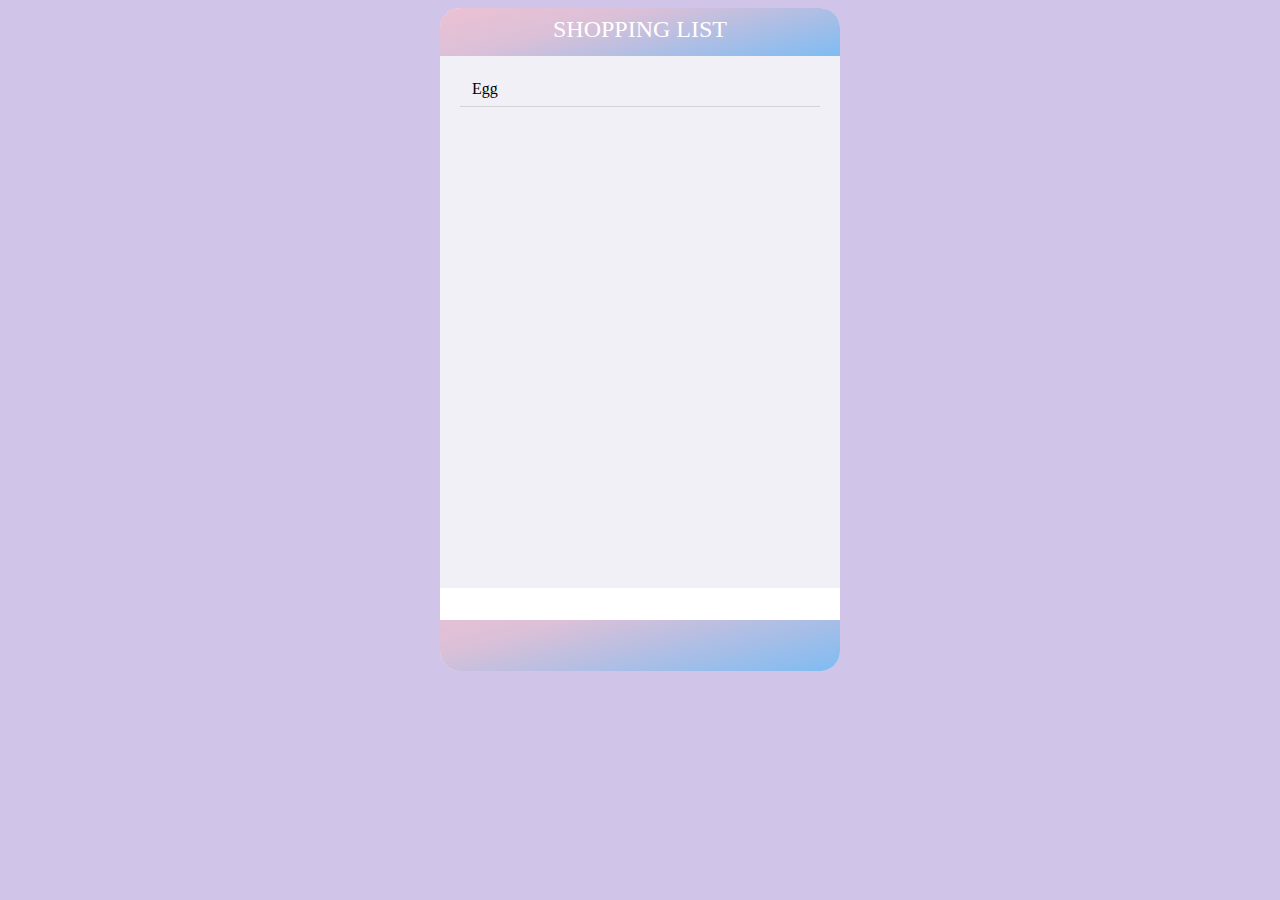
<file: List/index.html>
<!DOCTYPE html>
<html lang="en">
<head>
    <meta charset="UTF-8">
    <meta http-equiv="X-UA-Compatible" content="IE=edge">
    <meta name="viewport" content="width=device-width, initial-scale=1.0">
    <title>Document</title>



    <!-- 폰트어썸 -->
    <link rel="stylesheet" href="https://pro.fontawesome.com/releases/v5.10.0/css/all.css" integrity="sha384-AYmEC3Yw5cVb3ZcuHtOA93w35dYTsvhLPVnYs9eStHfGJvOvKxVfELGroGkvsg+p" crossorigin="anonymous"/>
    <script src="index.js" defer></script>

    <link rel="stylesheet" href="index.css">

</head>
<body>
    <section class="list">
        <header class="header">SHOPPING LIST</header>
        <ul class="items">
            <li class="item_row">
                <div class="item">
                    <span class="item_name" id="listName">Egg</span>
                    <button class="item_trash">
                        <i class="far fa-trash-alt"></i>
                    </button>
                </div>
                <div class="divider"></div>
            </li>
        </ul>
        <footer class="footer">
            <input type="text" class="input" />
            <button class="footer-button">
                <i class="far fa-plus-square" ></i>
            </button>
        </footer>
    </section>

    




</body>
</html>
</file>
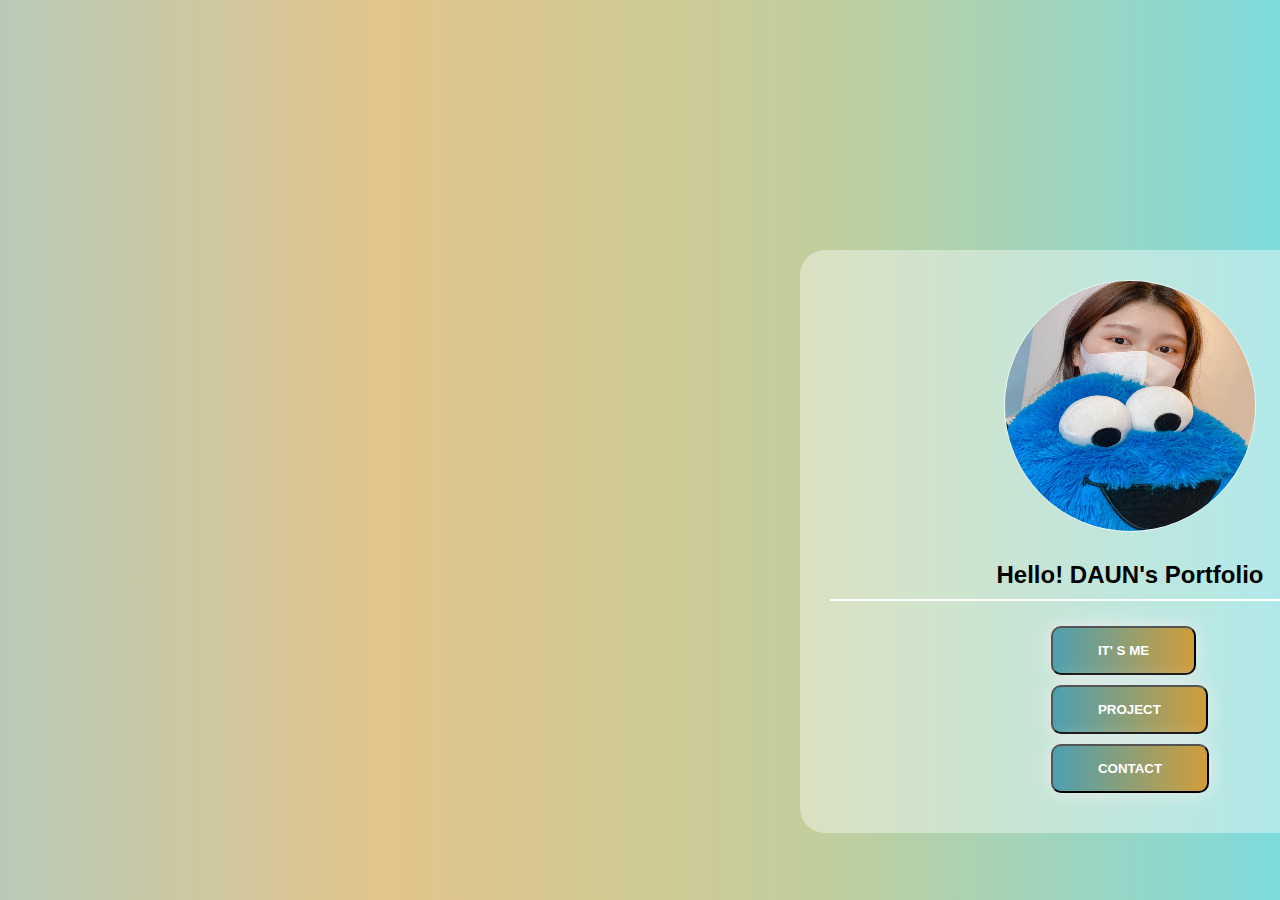
<file: portfolio/index.html>
<!DOCTYPE html>
<html lang="en">

<head>
    <meta charset="UTF-8">
    <meta http-equiv="X-UA-Compatible" content="IE=edge">
    <meta name="viewport" content="width=device-width, initial-scale=1.0">
    <title>Document</title>

    <!-- 폰트어썸 -->
    <link rel="stylesheet" href="https://pro.fontawesome.com/releases/v5.10.0/css/all.css"
        integrity="sha384-AYmEC3Yw5cVb3ZcuHtOA93w35dYTsvhLPVnYs9eStHfGJvOvKxVfELGroGkvsg+p" crossorigin="anonymous" />
    <link rel="stylesheet" href="index.css">

</head>

<body>
    <div class="main">
        <div class="main__box">
            <div class="main__inner">
                <img src="./img/본인.jpg" class="inner-img" alt="">
                <h2 class="inner-titile">Hello! DAUN's Portfolio</h2>
                <hr class="inner-line"></hr>
                <div class="menue">
                    <li><button class="btn-grad">It' s Me </button></li>
                    <li><button class="btn-grad">Project</button></li>
                    <li><button class="btn-grad">Contact</button></li>

                </div>


            </div>
        </div>
    </div>
</body>

</html>
</file>
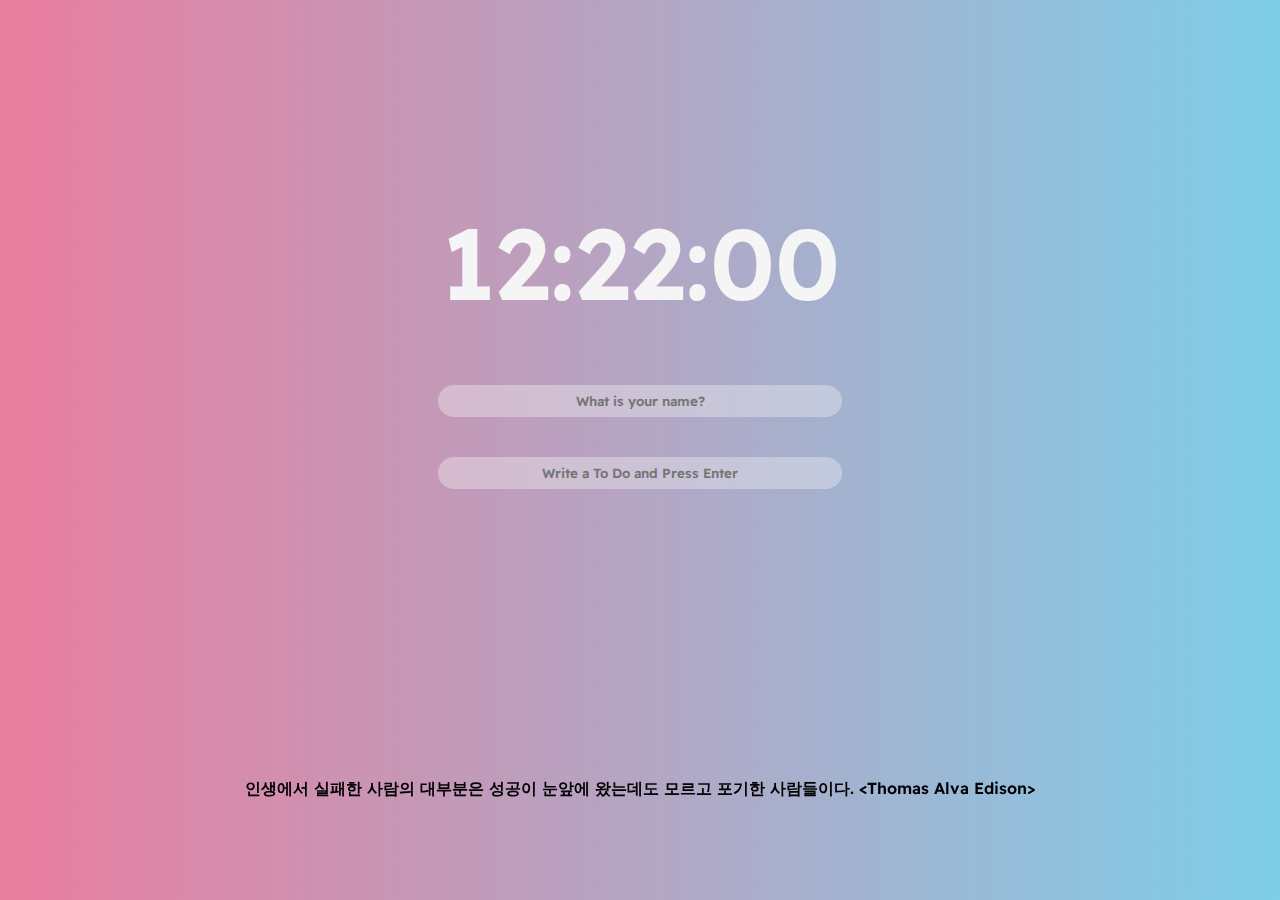
<file: JS Study/momentum/index.html>
<!DOCTYPE html>
<html lang="en">

<head>
    <meta charset="UTF-8">
    <meta http-equiv="X-UA-Compatible" content="IE=edge">
    <meta name="viewport" content="width=device-width, initial-scale=1.0">
    <link rel="stylesheet" href="./css/style.css">
    <title>Momentum App</title>

    <link href="https://fonts.googleapis.com/css2?family=Nanum+Pen+Script&family=Readex+Pro:wght@500&display=swap" rel="stylesheet">

</head>

<body>
    <div>
        <h2 id="clock">00 : 00 : 00</h2>
        <form class="hidden" id="login-form">
            <input required maxlength="15" type="text" placeholder="What is your name?" />
            <!-- <button>Log In</button> -->
        </form>
        <h1 class="hidden" id="greeting"></h1>
        <form id="todo-form">
            <input type="text" placeholder="Write a To Do and Press Enter" required>
        </form>
        <ul id="todo-list">
        </ul>
        <div id="quote">
            <span></span>
            <span></span>
        </div>
    </div>





    <script src="./js/greeting.js"></script>
    <script src="./js/clock.js"></script>
    <script src="./js/quotes.js"></script>
    <script src="./js/background.js"></script>
    <script src="./js/todo.js"></script>
</body>

</html>
</file>
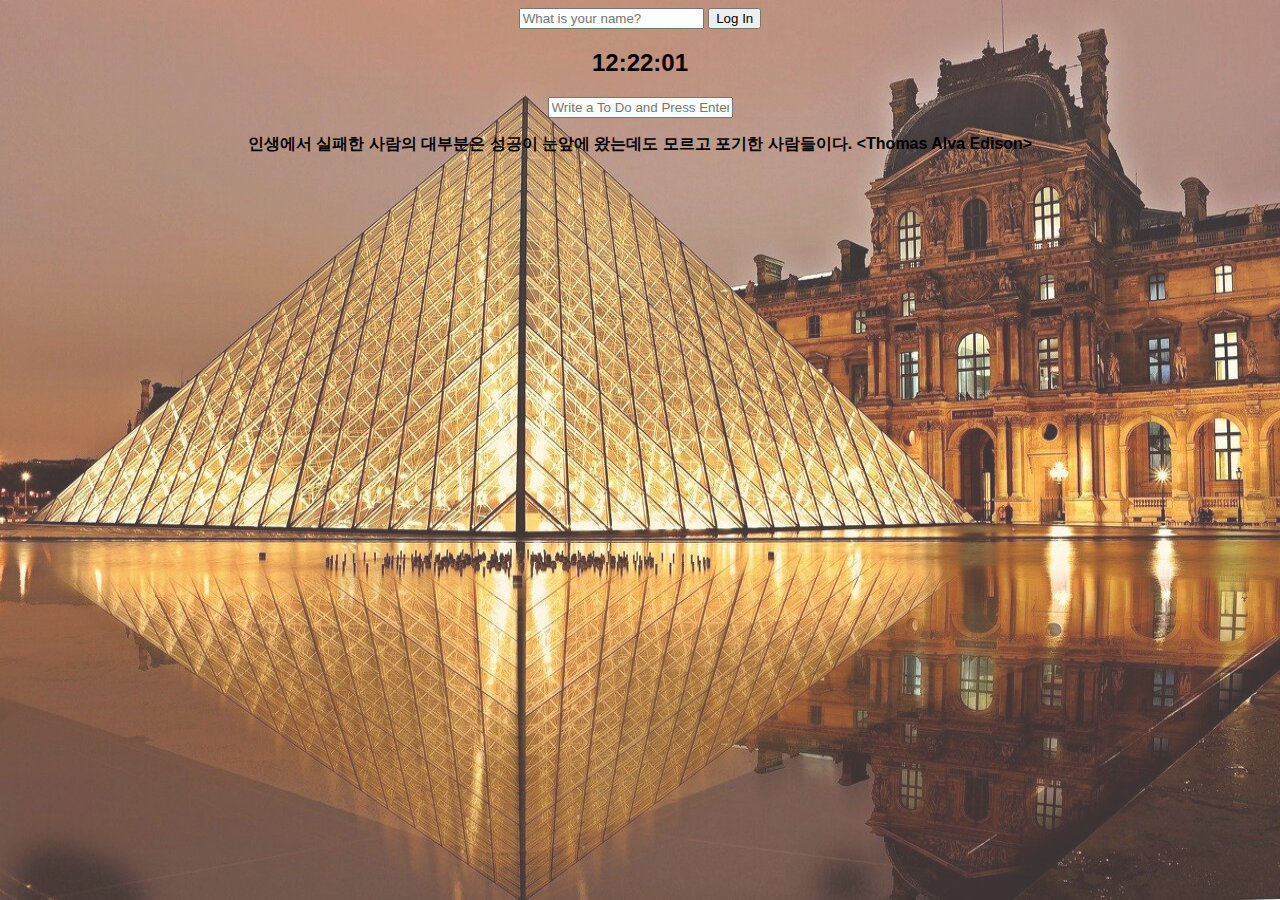
<file: List/momentum/index.html>
<!DOCTYPE html>
<html lang="en">

<head>
    <meta charset="UTF-8">
    <meta http-equiv="X-UA-Compatible" content="IE=edge">
    <meta name="viewport" content="width=device-width, initial-scale=1.0">
    <link rel="stylesheet" href="./css/style.css">
    <title>Momentum App</title>

</head>

<body>
    <form  class="hidden" id="login-form" >
        <input
        required
        maxlength="15" type="text" placeholder="What is your name?" />
        <button>Log In</button>
    </form>
    <h2 id="clock">00:00:00</h2>
    <h1 class="hidden"  id="greeting" ></h1>
    <form id="todo-form">
        <input type="text" placeholder="Write a To Do and Press Enter" required>
    </form>
    <ul id="todo-list">
    </ul>
    <div id="quote">
        <span></span>
        <span></span>
    </div>
    



    <script src="./js/greeting.js"></script>
    <script src="./js/clock.js"></script>
    <script src="./js/quotes.js"></script>
    <script src="./js/background.js"></script>
    <script src="./js/todo.js"></script>
</body>

</html>
</file>
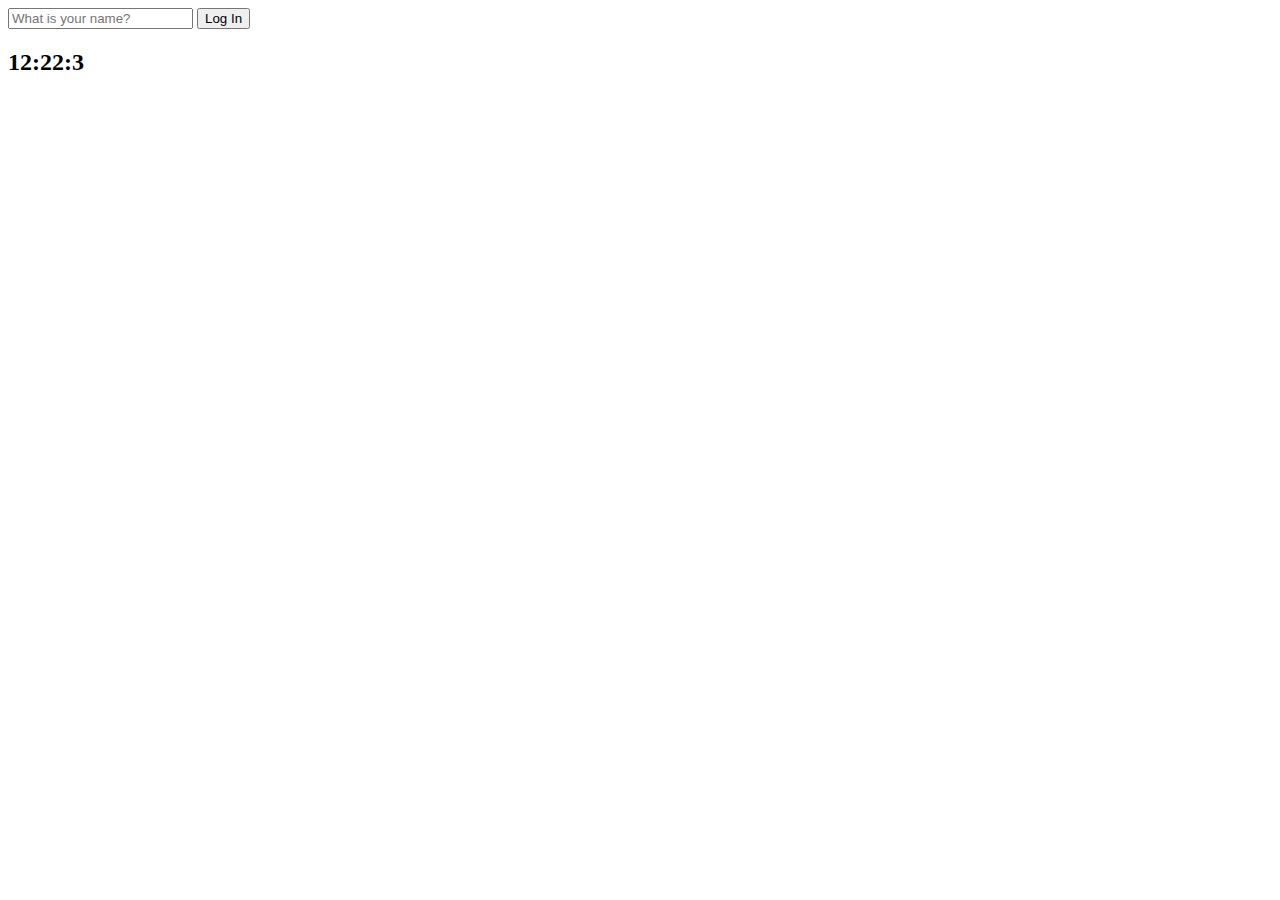
<file: JS Study/momentum/momentum/index.html>
<!DOCTYPE html>
<html lang="en">

<head>
    <meta charset="UTF-8">
    <meta http-equiv="X-UA-Compatible" content="IE=edge">
    <meta name="viewport" content="width=device-width, initial-scale=1.0">
    <link rel="stylesheet" href="./css/style.css">
    <title>Momentum App</title>

</head>

<body>
    <form  class="hidden" id="login-form" >
        <input
        required
        maxlength="15" type="text" placeholder="What is your name?" />
        <button>Log In</button>
    </form>
    <h1 class="hidden"  id="greeting" ></h1>
    <h2 id="clock">00:00:00</h2>


    <script src="./js/greeting.js"></script>
    <script src="./js/clock.js"></script>
</body>

</html>
</file>
<file: List/index.css>
/* 폰트 */

    @font-face {
        font-family: 'GmarketSansMedium';
        src: url('https://cdn.jsdelivr.net/gh/projectnoonnu/noonfonts_2001@1.1/GmarketSansMedium.woff') format('woff');
        font-weight: normal;
        font-style: normal;
    }


* {
    box-sizing: border-box;
}


ul {
    padding: 0;
}

button{
    outline: none;
    background: transparent;
    border: none;
    cursor: pointer;
}

body {
    background-color: #d1c4e9;
    text-align: center;

}

.list {
    width: 400px;
    margin: auto;
    background-color: #f1f0f7;
    border-radius: 20px;
}

.header {
    height: 48px;
    padding: 8px;
    font-size: 24px;
    background: rgba(237, 193, 211);
    background: linear-gradient(166deg,

            rgba(237, 193, 211, 1) 0%,

            rgba(219, 192, 216, 1) 35%,

            rgba(127, 188, 242, 1) 100%);
    border-radius: 20px 20px 0 0;  
    color: white;      
}

.items {
    height: 500px;
    overflow: auto;
}

.item {
    display: flex;
    justify-content: space-between;
    padding:8px 32px;
}

.item_trash{
    
    font-size: medium;
    transition: all 300ms ease-in;
}

.item_trash:hover{
    color: red;
    transform: scale(1.1);
}

.divider{
    width: 90%;
    height: 1px;
    background-color: lightgrey;
    margin: 0 auto;
}


.footer{
    background: rgba(237, 193, 211);
    background: linear-gradient(166deg,

            rgba(237, 193, 211, 1) 0%,

            rgba(219, 192, 216, 1) 35%,

            rgba(127, 188, 242, 1) 100%);
    border-radius: 0 0 20px 20px;        
}

.input{
    width: 100%;
    height: 32px;
    border: none;
    outline: none;
    font-size: 20px;
    padding:0 16px

}

.footer-button{
    width: 48px;
    height: 48px;
    font-size: 30px;
    transition: all 200ms ease-in;
}

.footer-button:hover{
    transform: scale(1.1);
}
</file>
<file: portfolio/index.css>
*{
    margin: 0;
    cursor:default;
}

ul,li{
    list-style:none;
}

.button{
    list-style: none;
    
}


body{
    display: block;
    
        font-family: 'Outfit',
        sans-serif;
        background-image: linear-gradient(to right, #e4afcb 0%, #b8cbb8 0%, #b8cbb8 0%, #e2c58b 30%, #c2ce9c 64%, #7edbdc 100%);
        
}


.main{
    height: 100%;

}

.main__box{
    width: 600px;
    background-color: rgba(255, 255, 255, 0.397);
    text-align: center;
    padding: 30px;
    line-height: 3rem;
    position: relative;
    top: 250px;
    left: 800px;
    border-radius:25px ;
}

.inner-img{
    width: 250px;
    height: 250px;
    border-radius: 50%;
    border: 1px solid rgba(255, 255, 255, 0.7);
}

.inner-line{
    border: 1px solid #fff;
    
    height: 0;
}
.menue{
    display: inline-block;
    margin-top: 15px;
    
}


.btn-grad {
    background-image: linear-gradient(to right, #4DA0B0 0%, #D39D38 51%, #4DA0B0 100%)
}

.btn-grad {
    margin: 10px;
    padding: 15px 45px;
    text-align: center;
    text-transform: uppercase;
    transition: 0.5s;
    background-size: 200% auto;
    color: white;
    box-shadow: 0 0 20px #eee;
    border-radius: 10px;
    display: block;
    font-weight: 900;
    
}

.btn-grad:hover {
    background-position: right center;
    /* change the direction of the change here */
    color: #fff;
    text-decoration: none;
    cursor: pointer;
}
</file>
<file: JS Study/momentum/css/style.css>
*{
    margin: 0 auto;
        font-family: 'Nanum Pen Script',
        cursive;
        font-family: 'Readex Pro',
        sans-serif;
        font-weight: 600;
}

ul,li{
    list-style: none;
    color: inherit;
    
}

form{
    list-style: none;
}



.hidden{
    display:none;
}

img {
    position: absolute;
    width: 100%;
    height: 100%;
    left: 0px;
    top: 0px;
    right: 0px;
    bottom: 0px;
    z-index: -1;
    opacity: 80%;
}


body {
    display: contents;
    align-content: center;
    align-items: center;
}

div{
    text-align: center;
    margin-top: 10rem;
}

#clock{
    padding: 40px;
    font-size: 100px;
    color: whitesmoke;
}
form#login-form{
    padding: 20px;  
}
input{
    width: 400px;
    height: 30px;
    border-radius: 25px;
    border: none;
    background-color:rgba(247, 246, 246, 0.363);
    text-align: center;
}

#greeting{
    padding: 30px;
}

#todo-form{
    padding: 20px 0;
    
}


#quote{
    position: fixed;
    width: 100%;
    bottom: 100px;
}

#todo-list {
    width: 50%;
    
}

#todo-list > li{
    margin: 4px;
}

#todo-list>li > span{
    padding: 5px;
}

#todo-list > li > button {
    padding: 0;
    background-color:transparent;
    border: none;
}

#todo-list > li > button:hover{
    cursor: pointer;
    background-color: #fff;
    border-radius: 20%;
}
</file>
<file: List/momentum/css/style.css>
body{
    font-family: 'Noto Sans KR',
    sans-serif;
    font-family: 'Readex Pro',
    sans-serif;
    font-weight: 600;
    align-content: center;
    text-align: center;
}

.hidden{
    display:none;
}

img {
    position: absolute;
    width: 100%;
    height: 100%;
    left: 0px;
    top: 0px;
    right: 0px;
    bottom: 0px;
    z-index: -1;
    opacity: 80%;
}
</file>
<file: JS Study/momentum/momentum/css/style.css>
.hidden{
    display:none;
}
</file>
